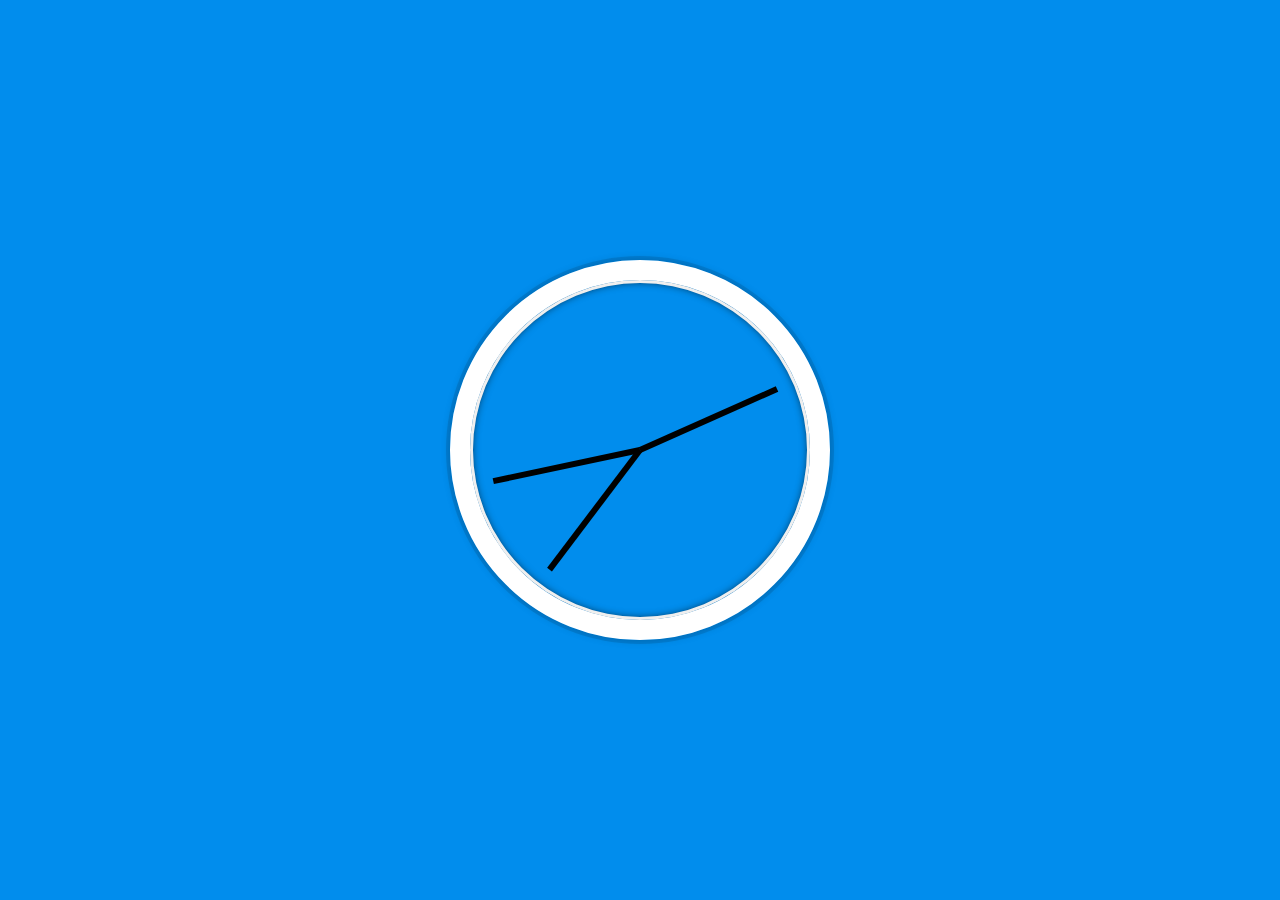
<file: js_css_clock/index.html>
<!DOCTYPE html>
<html lang="en">
<head>
  <meta charset="UTF-8">
  <title>JS + CSS Clock</title>
</head>
<body>


    <div class="clock">
      <div class="clock-face">
        <div class="hand hour-hand"></div>
        <div class="hand min-hand"></div>
        <div class="hand second-hand"></div>
      </div>
    </div>


  <style>
    html {
      background: #018DED url(https://unsplash.it/1500/1000?image=881&blur=5);
      background-size: cover;
      font-family: 'helvetica neue';
      text-align: center;
      font-size: 10px;
    }

    body {
      margin: 0;
      font-size: 2rem;
      display: flex;
      flex: 1;
      min-height: 100vh;
      align-items: center;
    }

    .clock {
      width: 30rem;
      height: 30rem;
      border: 20px solid white;
      border-radius: 50%;
      margin: 50px auto;
      position: relative;
      padding: 2rem;
      box-shadow:
        0 0 0 4px rgba(0,0,0,0.1),
        inset 0 0 0 3px #EFEFEF,
        inset 0 0 10px black,
        0 0 10px rgba(0,0,0,0.2);
    }

    .clock-face {
      position: relative;
      width: 100%;
      height: 100%;
      transform: translateY(-3px); /* account for the height of the clock hands */
    }

    .hand {
      width: 50%;
      height: 6px;
      background: black;
      position: absolute;
      top: 50%;
      transform-origin: 100%;
      transform: rotate(90deg);
      transition: all 0.05s;
      transition-timing-function: cubic-bezier(0.1, 2.7, 0.58, 1);
    }
</style>

<script>
  const secondHand = document.querySelector('.second-hand');
  const minsHand = document.querySelector('.min-hand');
  const hourHand = document.querySelector('.hour-hand');

  function setDate() {
    const now = new Date();

    const seconds = now.getSeconds();
    const secondsDegrees = ((seconds / 60) * 360) + 90;
    secondHand.style.transform = `rotate(${secondsDegrees}deg)`;

    const mins = now.getMinutes();
    const minsDegrees = ((mins / 60) * 360) + ((seconds/60)*6) + 90;
    minsHand.style.transform = `rotate(${minsDegrees}deg)`;

    const hour = now.getHours();
    const hourDegrees = ((hour / 12) * 360) + ((mins/60)*30) + 90;
    hourHand.style.transform = `rotate(${hourDegrees}deg)`;
  }

  setInterval(setDate, 1000);

  setDate();

</script>
</body>
</html>
</file>
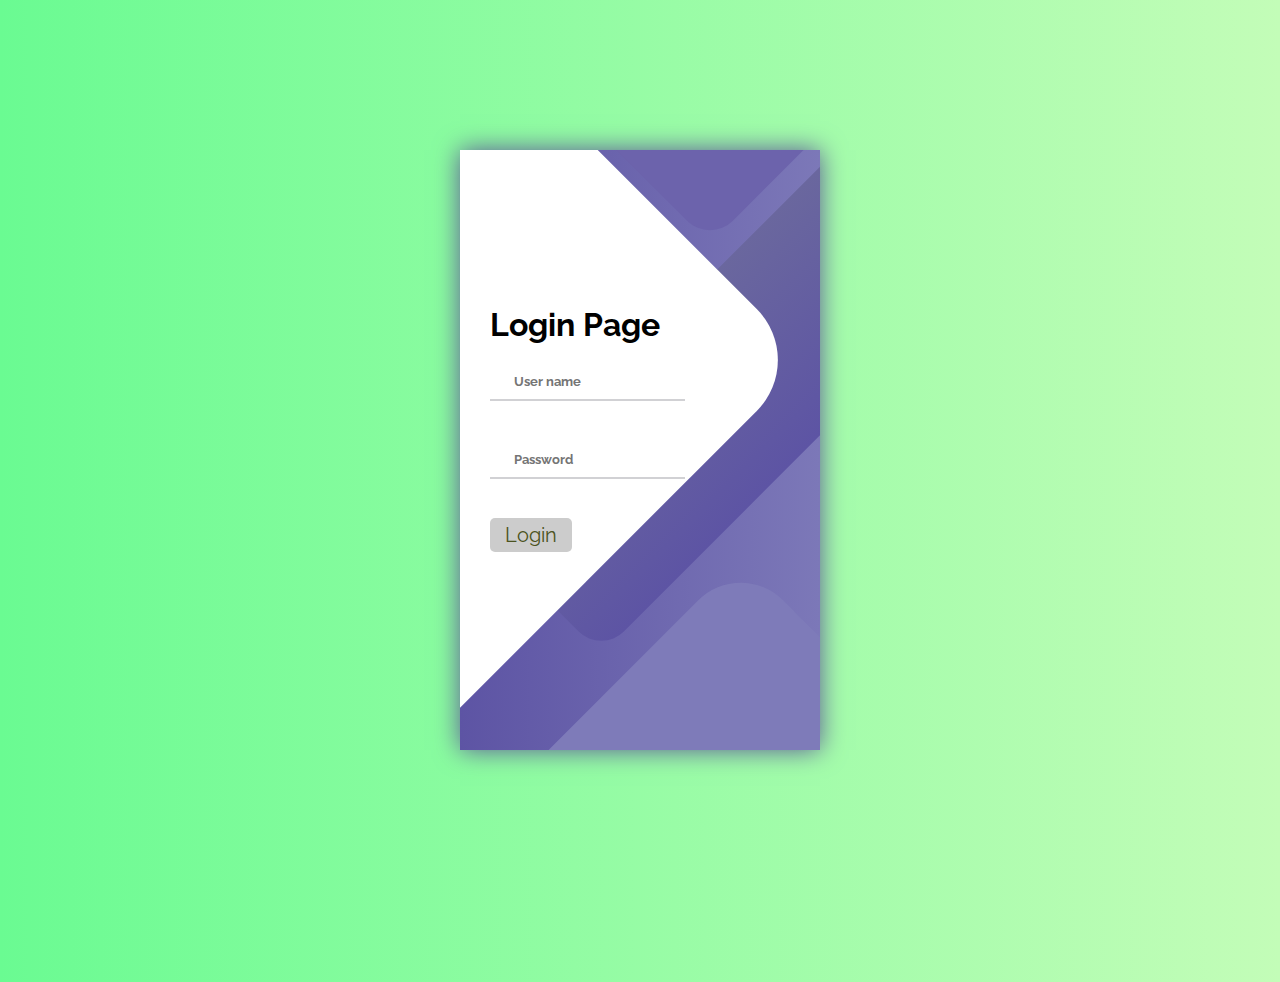
<file: js_login/index.html>
<html>

<head>
	<link rel="stylesheet" href="styles.css">
	<title>Login page</title>
</head>
<script type="text/javascript">
	var input = document.getElementById("password");

// Execute a function when the user presses a key on the keyboard
input.addEventListener("keypress", function(event) {
  // If the user presses the "Enter" key on the keyboard
  if (event.key === "Enter") {
    // Cancel the default action, if needed
    event.preventDefault();
    // Trigger the button element with a click
    document.getElementById("button").click();
  }
});
	function display(form) {
		if (form.username.value == "root") {
			if (form.password.value == "root") {
				location = "page2.html"
			} else {
				alert("Invalid Password")
			}
		} else {
			alert("Invalid Username")
		}
	}
</script>

<body>
	<div class="container">
		<div class="screen">
			<div class="screen__content">
				<form class="login">
					<h1>Login Page</h1>
					<div class="login__field">
						<i class="login__icon fas fa-user"></i>
						
						<input type="text" class="login__input" placeholder="User name" name="username"/>
					</div>
					<div class="login__field">
						<i class="login__icon fas fa-lock"></i>

						<input id="password" type="password" name="password" class="login__input" placeholder="Password" />
					</div>
					<br>
					<input class="button__icon fas fa-chevron-right" id="button" type="button" value="Login" onClick="display(this.form)"/>

				</form>

			</div>
			<div class="screen__background">
				<span class="screen__background__shape screen__background__shape4"></span>
				<span class="screen__background__shape screen__background__shape3"></span>
				<span class="screen__background__shape screen__background__shape2"></span>
				<span class="screen__background__shape screen__background__shape1"></span>
			</div>
		</div>
	</div>
</body>

</html>
</file>
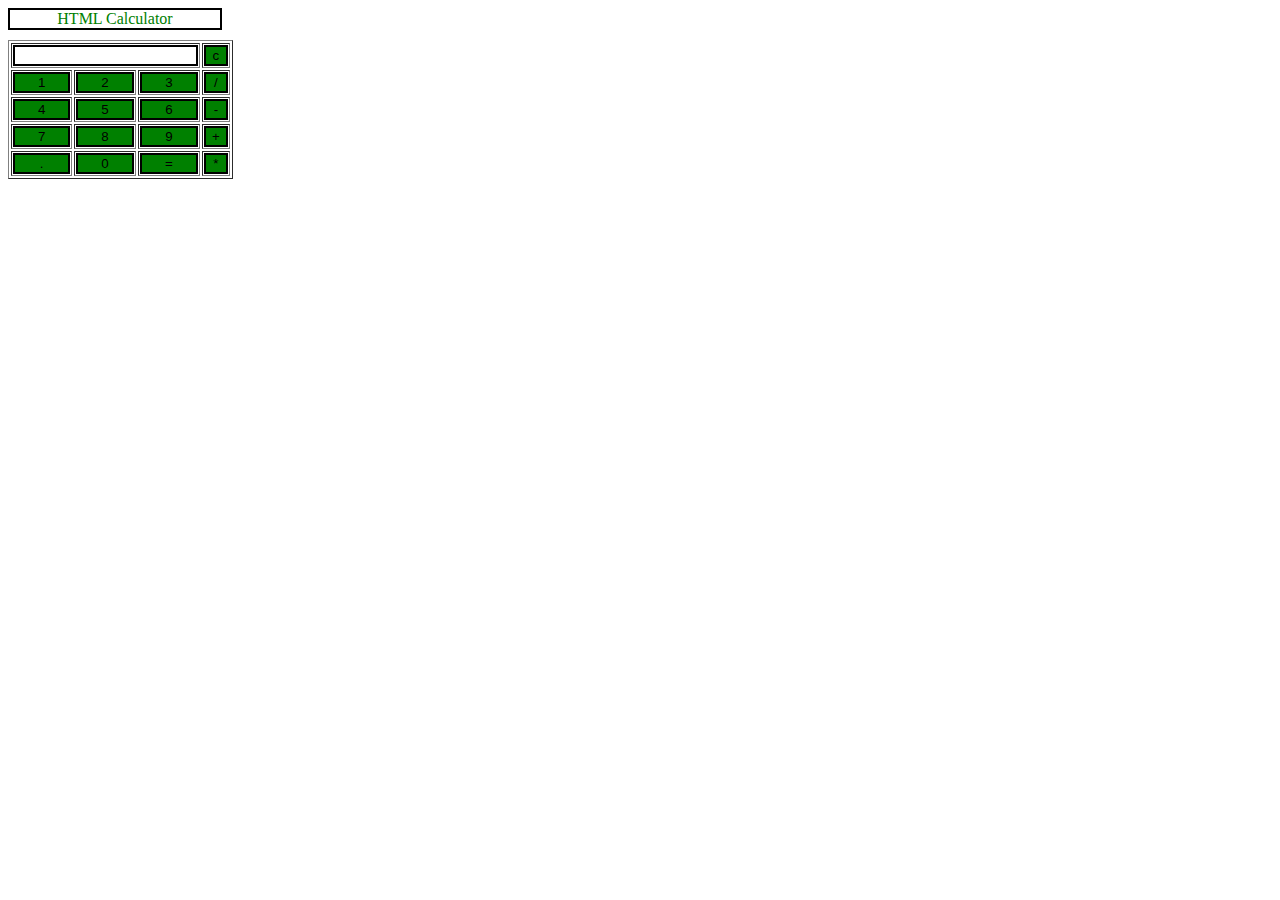
<file: calculator.html>
<html> 
   <head> 
      <script> 
         //function that display value 
         function dis(val) 
         { 
             document.getElementById("result").value+=val 
         } 
           
         //function that evaluates the digit and return result 
         function solve() 
         { 
             let x = document.getElementById("result").value 
             let y = eval(x) 
             document.getElementById("result").value = y 
         } 
           
         //function that clear the display 
         function clr() 
         { 
             document.getElementById("result").value = "" 
         } 
      </script> 
      <!-- for styling -->
      <style> 
         .title{ 
         margin-bottom: 10px; 
         text-align:center; 
         width: 210px; 
         color:green; 
         border: solid black 2px; 
         } 
  
         input[type="button"] 
         { 
         background-color:green; 
         color: black; 
         border: solid black 2px; 
         width:100% 
         } 
  
         input[type="text"] 
         { 
         background-color:white; 
         border: solid black 2px; 
         width:100% 
         } 
      </style> 
   </head> 
   <!-- create table -->
   <body> 
      <div class = title >HTML Calculator</div> 
      <table border="1"> 
         <tr> 
            <td colspan="3"><input type="text" id="result"/></td> 
            <!-- clr() function will call clr to clear all value -->
            <td><input type="button" value="c" onclick="clr()"/> </td> 
         </tr> 
         <tr> 
            <!-- create button and assign value to each button -->
            <!-- dis("1") will call function dis to display value -->
            <td><input type="button" value="1" onclick="dis('1')"/> </td> 
            <td><input type="button" value="2" onclick="dis('2')"/> </td> 
            <td><input type="button" value="3" onclick="dis('3')"/> </td> 
            <td><input type="button" value="/" onclick="dis('/')"/> </td> 
         </tr> 
         <tr> 
            <td><input type="button" value="4" onclick="dis('4')"/> </td> 
            <td><input type="button" value="5" onclick="dis('5')"/> </td> 
            <td><input type="button" value="6" onclick="dis('6')"/> </td> 
            <td><input type="button" value="-" onclick="dis('-')"/> </td> 
         </tr> 
         <tr> 
            <td><input type="button" value="7" onclick="dis('7')"/> </td> 
            <td><input type="button" value="8" onclick="dis('8')"/> </td> 
            <td><input type="button" value="9" onclick="dis('9')"/> </td> 
            <td><input type="button" value="+" onclick="dis('+')"/> </td> 
         </tr> 
         <tr> 
            <td><input type="button" value="." onclick="dis('.')"/> </td> 
            <td><input type="button" value="0" onclick="dis('0')"/> </td> 
            <!-- solve function call function solve to evaluate value -->
            <td><input type="button" value="=" onclick="solve()"/> </td> 
            <td><input type="button" value="*" onclick="dis('*')"/> </td> 
         </tr> 
      </table> 
   </body> 
</html>
</file>
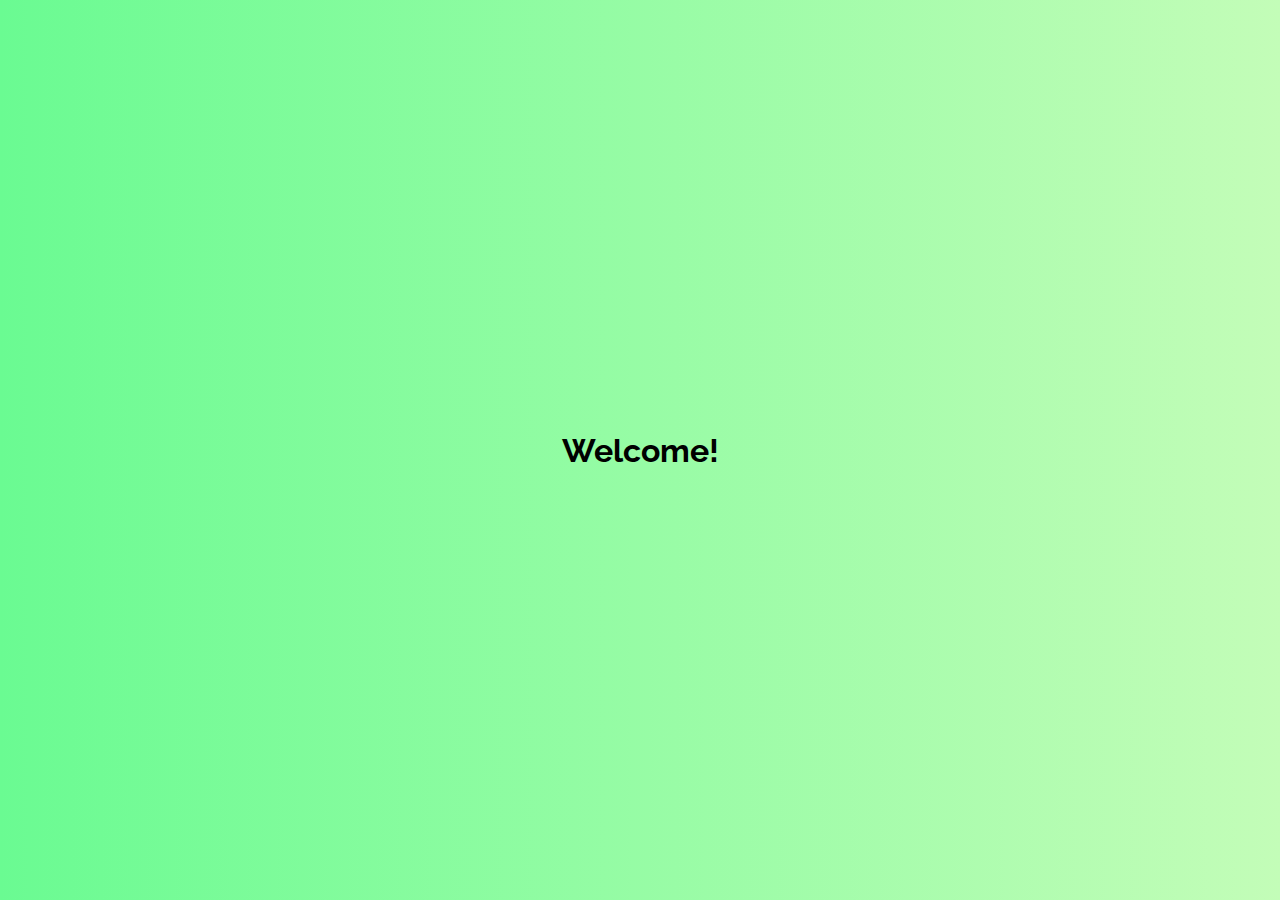
<file: js_login/page2.html>
<!DOCTYPE html>
<html lang="en">
<head>
    <meta charset="UTF-8">
    <meta http-equiv="X-UA-Compatible" content="IE=edge">
    <meta name="viewport" content="width=device-width, initial-scale=1.0">
    <title>success page</title>
    <link rel="stylesheet" href="styles.css">
</head>
<body>
    <div class="container">
   <form >
    <h1>Welcome!</h1>
   </form> 
</div>
</body>
</html>
</file>
<file: js_login/styles.css>
@import url('https://fonts.googleapis.com/css?family=Raleway:400,700');

* {
	box-sizing: border-box;
	margin: 0;
	padding: 0;	
	font-family: Raleway, monospace;
}

body {
	background: linear-gradient(90deg, #6AFB92, #C3FDB8);		
}

.container {
	display: flex;
	align-items: center;
	justify-content: center;
	min-height: 100vh;
}

.screen {		
	background: linear-gradient(90deg, #5D54A4, #7C78B8);		
	position: relative;	
	height: 600px;
	width: 360px;	
	box-shadow: 0px 0px 24px #5C5696;
}

.screen__content {
	z-index: 1;
	position: relative;	
	height: 100%;
}

.screen__background {		
	position: absolute;
	top: 0;
	left: 0;
	right: 0;
	bottom: 0;
	z-index: 0;
	-webkit-clip-path: inset(0 0 0 0);
	clip-path: inset(0 0 0 0);	
}

.screen__background__shape {
	transform: rotate(45deg);
	position: absolute;
}

.screen__background__shape1 {
	height: 520px;
	width: 520px;
	background: #FFF;	
	top: -50px;
	right: 120px;	
	border-radius: 0 72px 0 0;
}

.screen__background__shape2 {
	height: 220px;
	width: 220px;
	background: #6C63AC;	
	top: -172px;
	right: 0;	
	border-radius: 32px;
}

.screen__background__shape3 {
	height: 540px;
	width: 190px;
	background: linear-gradient(270deg, #5D54A4, #6A679E);
	top: -24px;
	right: 0;	
	border-radius: 32px;
}

.screen__background__shape4 {
	height: 400px;
	width: 200px;
	background: #7E7BB9;	
	top: 420px;
	right: 50px;	
	border-radius: 60px;
}

.login {
	width: 320px;
	padding: 30px;
	padding-top: 156px;
}

.login__field {
	padding: 20px 0px;	
	position: relative;	
}

.login__icon {
	position: absolute;
	top: 30px;
	color: #7875B5;
}

.login__input {
	border: none;
	border-bottom: 2px solid #D1D1D4;
	background: none;
	padding: 10px;
	padding-left: 24px;
	font-weight: 700;
	width: 75%;
	transition: .2s;
}

.login__input:active,
.login__input:focus,
.login__input:hover {
	outline: none;
	border-bottom-color: #6A679E;
}
input[type=button] {
  padding:5px 15px; 
  background:#ccc; 
  border:0 none;
  cursor:pointer;
  -webkit-border-radius: 5px;
  border-radius: 5px; 
}
.login__submit {
	background: #fff;
	font-size: 14px;
	margin-top: 30px;
	padding: 16px 20px;
	border-radius: 26px;
	border: 1px solid #D4D3E8;
	text-transform: uppercase;
	font-weight: 700;
	display: flex;
	align-items: center;
	width: 100%;
	color: #4C489D;
	box-shadow: 0px 2px 2px #5C5696;
	cursor: pointer;
	transition: .2s;
}

.login__submit:active,
.login__submit:focus,
.login__submit:hover {
	border-color: #4E5B31;
	outline: none;
}

.button__icon {
	font-size: 20px;
	margin-left: auto;
	color: #4B5320;
}
.button__icon:hover {
  background-color:  #706cb7;
  color: #f4f4f4;
}

.button__icon:active {
  box-shadow: inset -2px -2px 3px #5a54c9,
              inset 2px 2px 3px rgba(0, 0, 0, .6);
}

.social-login {	
	position: absolute;
	height: 140px;
	width: 160px;
	text-align: center;
	bottom: 0px;
	right: 0px;
	color: #fff;
}

.social-icons {
	display: flex;
	align-items: center;
	justify-content: center;
}

.social-login__icon {
	padding: 20px 10px;
	color: #fff;
	text-decoration: none;	
	text-shadow: 0px 0px 8px #7875B5;
}

.social-login__icon:hover {
	transform: scale(1.5);	
}
</file>
